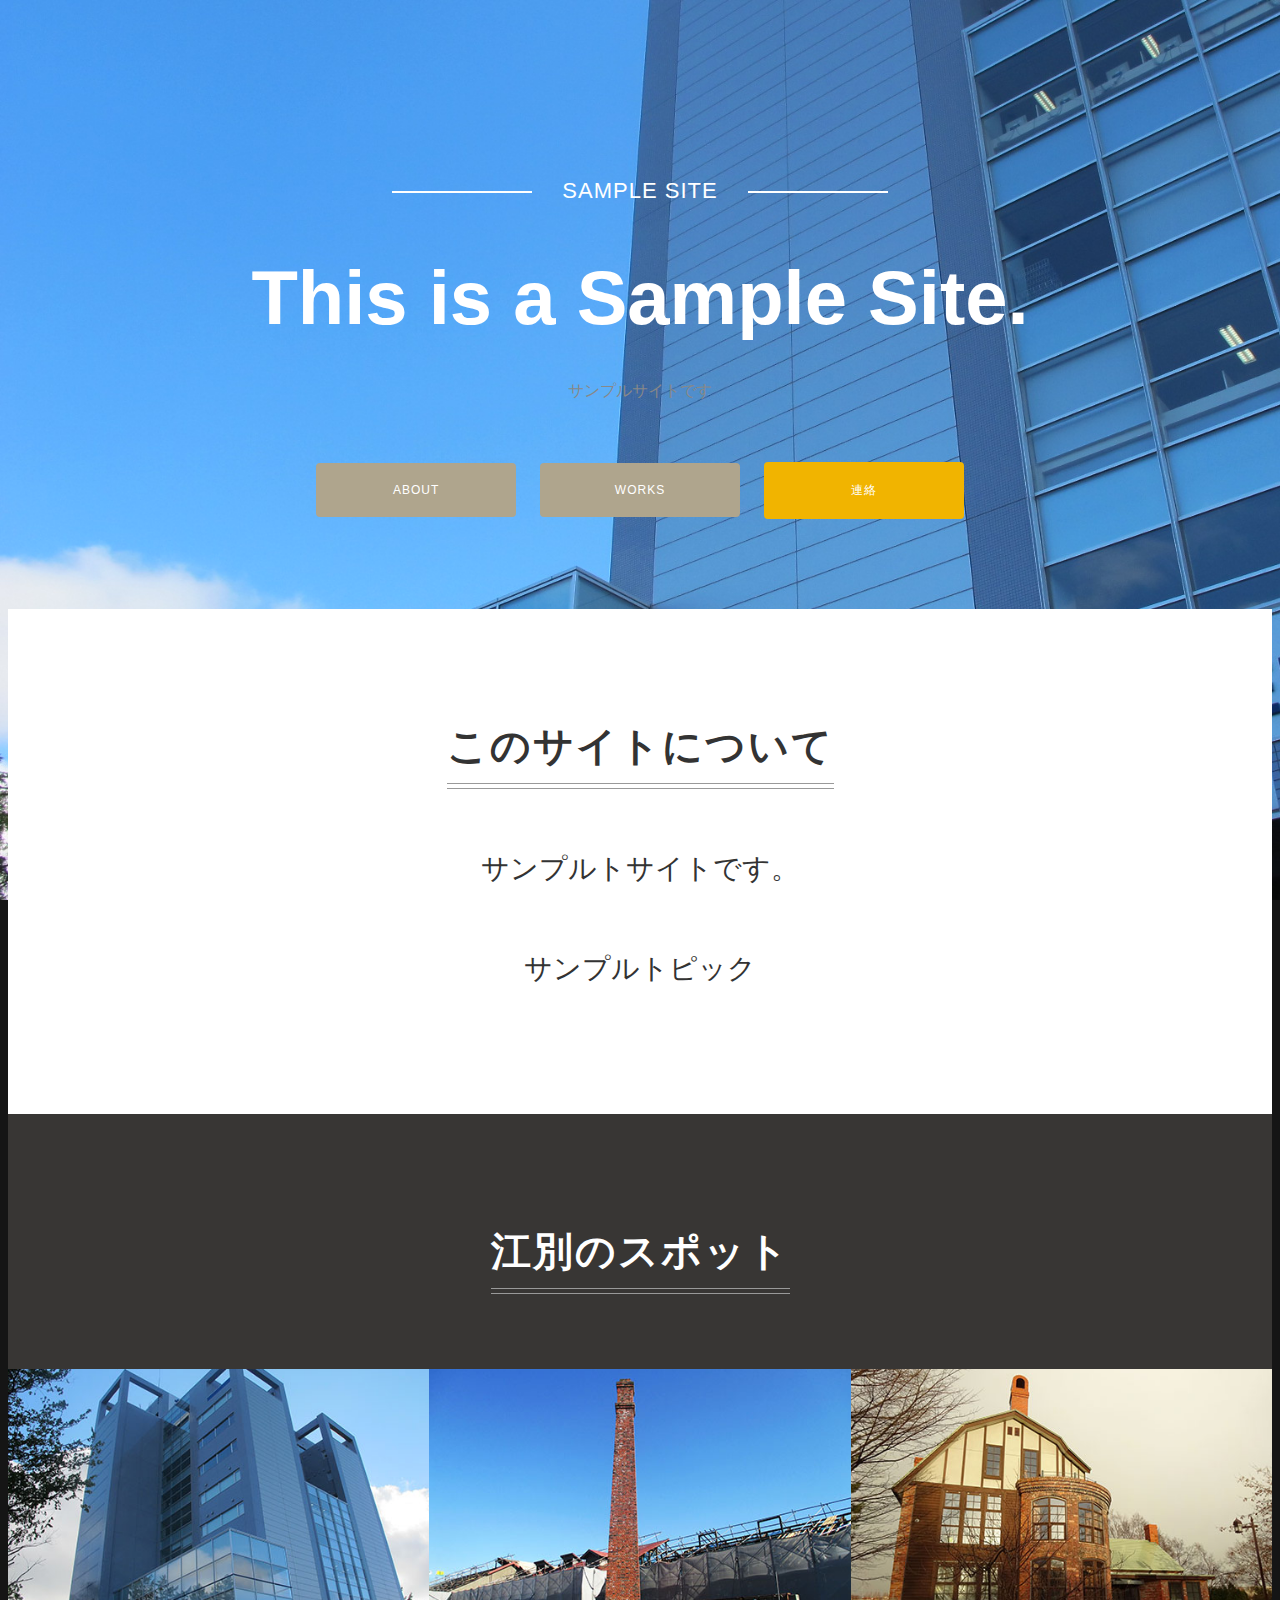
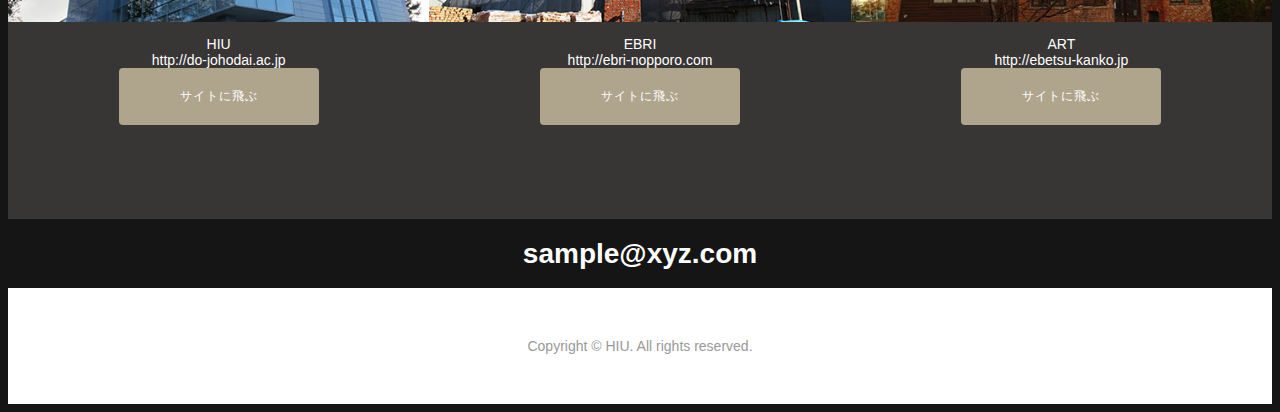
<file: sample_html/index.html>
<!DOCTYPE html>
<html>
  <head>
    <meta charset="utf-8">
    <title>サンプル</title>
    <link rel="stylesheet" href="css/"normalize class="css">
    <link rel="stylesheet" href="css/style.css">
  </head>
  <body>

    <header class="header">
      <p class="site-title-sub">SAMPLE SITE</p>
      <h1 class="site-title">This is a Sample Site.</h1>
      <p class="site-description">サンプルサイトです</p>
      <div class="buttons">
        <a class="button" href="#about">ABOUT</a>
        <a class="button" href="#works">WORKS</a>
        <a class="button button-showy" href="#contact">連絡</a>
      </div>

    </header>

    <section class="about" id="about">
      <h2 class="heading">このサイトについて</h2>
        <p class="about-text">
          サンプルトサイトです。
        </p>

        <p class="about-text">
         サンプルトピック
        </p>
    </section>

    <section class="works" id="works">
      <h2 class="heading">江別のスポット</h2>

      <div class="works-wrapper">

        <div class="work-box">
          <img class="work-image" src="images/hiu.png" alt="サイト1">
          <p class="work-text">
            HIU<br>
            http://do-johodai.ac.jp<br>
            <a href="http://www.do-johodai.ac.jp" target="_blank" class="button">サイトに飛ぶ</a>
          </p>
        </div><!-- /work-box -->

        <div class="work-box">
          <img class="work-image" src="images/qhida.png" alt="サイト2">
          <p class="work-text">
            EBRI<br>
            http://ebri-nopporo.com<br>
            <a href="http://www.ebri-nopporo.com/" target="_blank" class="button">サイトに飛ぶ</a>
          </p>
        </div><!-- /work-box -->

        <div class="work-box">
          <img class="work-image" src="images/art.png" alt="サイト3">
          <p class="work-text">
            ART<br>
            http://ebetsu-kanko.jp<br>
            <a href="http://www.ebetsu-kanko.jp/store/001.php" target="_blank" class="button">サイトに飛ぶ</a>
          </p>
        </div><!-- /work-box -->


      </div><!-- /works-wrapper -->

    </section>

    <section class="contact" id="contact">
    	<h1>sample@xyz.com</h1>
    </section>

    <footer class="footer">
    	Copyright &copy; HIU. All rights reserved.
    </footer>

  </body>
</html>
</file>
<file: sample_html/css/style.css>
@charset "";

html{
  font-size: 62.5%;
}

*,*::before,*::after{
  box-sizing: border-box;
}

body{
  background: #151515 url('../images/bg0.jpg')no-repeat fixed left bottom;
  background-size: cover;
  color: #fff;
  text-align: center;
  font-size: 1.4rem;
  font-family: "Hiragino kaku Gothic ProN",Meiryo,sans-serif;
}

.header{
  padding: 170px 30px 80px;
}

.site-title-sub{
  margin: 0 0 30px;
  letter-spacing: 1px;
  font-size: 2.2rem;
}

.site-title-sub::before,
.site-title-sub::after{
  content: '';
  display: inline-block;
  width: 140px;
  height: 2px;
  margin: 0 30px;
  background: #fff;
  vertical-align: middle;
}

.site-title{
  margin: 50px 0 40px;
  font-size: 7.6rem;
}

.site-description{
  margin-bottom: 50px;
  color: #888;
  font-size: 1.6rem;
}

.button{
  display: inline-block;
  width: 200px;
  padding: 20px;
  border-radius: 4px;
  background-color: #afa58d;
  color: #fff;
  text-decoration: none;
  letter-spacing: 1px;
  font-size: 1.2rem;
}

.button:hover{
  opacity: 0.9;
}

.button-showy{
  background-color: #f1b400;
}

.buttons .button{
  margin: 10px;
}

.about{
  padding: 80px 30px;
  background-color: #fff;
  color: #333;
}

.heading{
  position: relative;
  display: inline-block;
  margin: 30px 0 15px;
  padding-bottom: 15px;
  letter-spacing: 2px;
  font-size: 4rem;
}

.heading::before,
.heading::after{
  content: '';
  position: absolute;
  right: 0;
  bottom: 0;
  left: 0;
  border-bottom: 1px solid #999;
}

.heading::before{
  bottom: 5px;
}

.about-text{
  margin: 30px 0;
  line-height: 2.5;
  font-size: 2em;
}

.works{
  background-color: #383634;
  padding: 80px 0;
}

.works-wrapper{
  display: table;
  width: 100%;
  margin-top: 60px;
  table-layout: fixed;
}

.work-box{
  position: relative;
  display: table-cell;
}

.work-image{
  display: block;
  width: 100%;
}

.work-description{
  position: absolute;
  top: 50%;
  left: 0;
  width: 100%;
  height: 50%;
}

.contact {
  
}

.footer {
  color: #999;
  background-color:#fff;
  padding: 50px 0;
}
</file>
